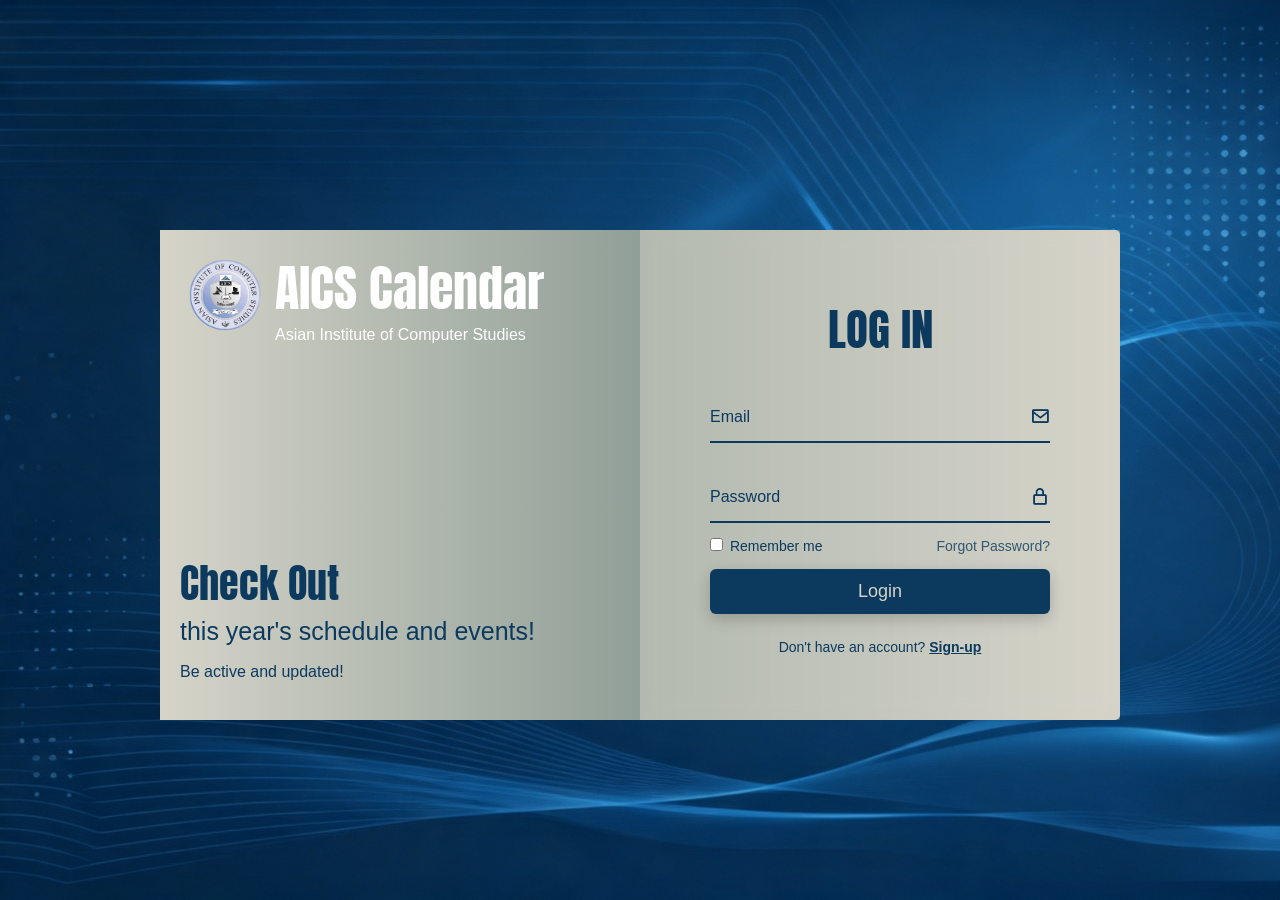
<file: index.html>
<!DOCTYPE html>
<html lang="en">
<head>
    <meta charset="UTF-8">
    <meta name="viewport" content="width=device-width, initial-scale=1.0">
    <title>Log in Calendar</title>
    <link rel="stylesheet" href="login.css" />
    <link href='https://unpkg.com/boxicons@2.1.4/css/boxicons.min.css' rel='stylesheet'>
    <link rel="preconnect" href="https://fonts.googleapis.com">
    <link rel="preconnect" href="https://fonts.gstatic.com" crossorigin>
    <link href="https://fonts.googleapis.com/css2?family=Anton&display=swap" rel="stylesheet">
</head>

<body>
<div class="background"></div>
  <div class="container">
    <div class="content">
      <div class="logo-wrapper">
        <a href="aicslogo.png" target="_blank">
          <img src="aicslogo.png" alt="AICS Logo" width="90" height="90">
        </a>
      <div class="logo-text">
        <h1>AICS Calendar</h1>
        <p>Asian Institute of Computer Studies</p>
      </div>
      </div>
    
    <div class="text-sci">
      <h2>Check Out<br><span>this year's schedule and events!</span></h2>

      <p>Be active and updated!</p>

    </div>
    </div>
    <div class="logreg-box">
      <div class="form-box login">
        <form action="#">
          <h2>LOG IN</h2>
          <div class="input-box">
            <span class="icon"><i class='bx bx-envelope'></i></span>
            <input type="email" required>
            <label>Email</label>
          </div>
          <div class="input-box">
            <span class="icon"><i class='bx bx-lock-alt'></i></span>
            <input type="password" required>
            <label>Password</label>
          </div>
          <div class="remember-forgot">
            <label><input type="checkbox"> Remember me</label>
            <a href="#">Forgot Password?</a>
          </div>
          <button type="submit" class="btn">Login</button>
          <div class="login-register">
            <p>Don't have an account? <a href="#" class="register-link">Sign-up</a></p>
          </div>
        </form>
      </div>

      <div class="form-box register">
        <form action="#">
          <h2>SIGN UP</h2>
          <div class="input-box">
            <span class="icon"><i class='bx bx-user' ></i></span>
            <input id="inpname" type="text" required>
            <label>Name</label>
          </div>

          <div class="input-box">
            <span class="icon"><i class='bx bx-envelope'></i></span>
            <input id="inpemail" type="email" required>
            <label>Email</label>
          </div>
          <div class="input-box">
            <span class="icon"><i class='bx bx-lock-alt'></i></span>
            <input id="inppassword" type="password" required>
            <label>Password</label>
          </div>

          <div class="remember-forgot">
            <label><input type="checkbox"> I agree to the terms and conditions</label>
          </div>

          <button id="signup" type="submit" class="btn">Sign Up</button>
          
          <div class="login-register">
            <p>Already have an account? <a href="#" class="login-link">Login</a></p>
          </div>
        </form>
      </div>
    </div>
  </div>
<script src="script.js"></script>
</body>
</file>
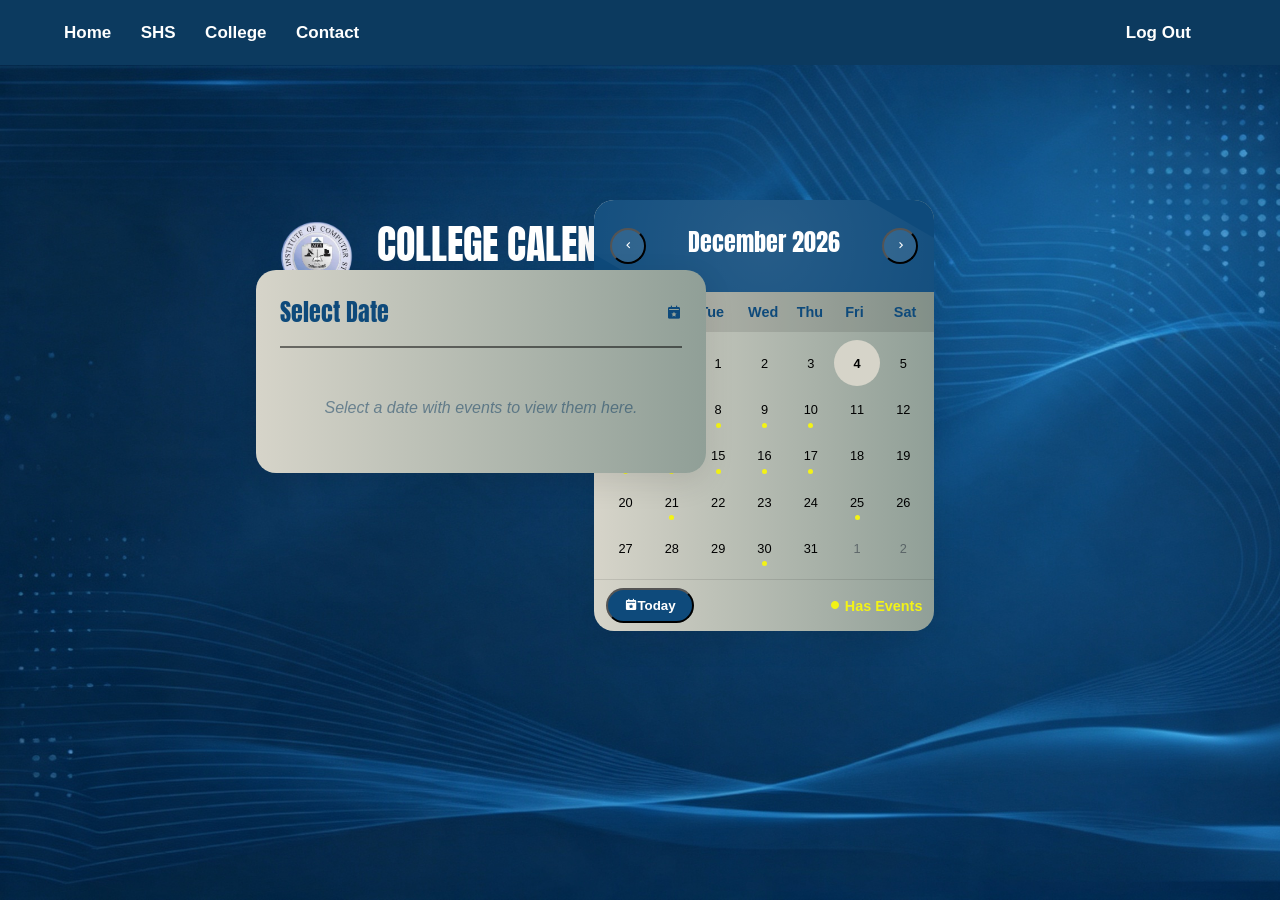
<file: college.html>
<!DOCTYPE html>
<html lang="en">
<head>
    <meta charset="UTF-8">
    <meta name="viewport" content="width=device-width, initial-scale=1.0">
    <title>College Calendar</title>
    <link rel="stylesheet" href="main.css" />
    <link href='https://unpkg.com/boxicons@2.1.4/css/boxicons.min.css' rel='stylesheet'>
    <link rel="preconnect" href="https://fonts.googleapis.com">
    <link rel="preconnect" href="https://fonts.gstatic.com" crossorigin>
    <link href="https://fonts.googleapis.com/css2?family=Anton&display=swap" rel="stylesheet">
</head>
<body class="collegecalendar">
    <header class="header">
        <nav class="navbar">
            <ul>
            <a href="main.html">Home</a>
            <a href="seniorhigh.html">SHS</a>
            <a href="college.html">College</a>
            <a href="contact.html">Contact</a>
            </ul>
        </nav>

        <nav class="navbar">
            <ul>
            <a href="index.html">Log Out</a>
            </ul>
        </nav>
    </header>

    <div class="background"></div>
        <div class="container3">
            <div class="content3">
                <div class="logo-wrapper3">
                    <img src="aicslogo.png" alt="AICS Logo" width="90" height="90">
                        <div class="text-sci3">
                            <h2>COLLEGE CALENDAR</h2>
                            <p>Asian Institute of Computer Studies</p>
                        </div>
                </div>
            </div>
        

        <div class="college-calendar">
            <div class="calendar-header2">
                <div class="nav-buttons2">
                    <button class="nav-btn2" id="prev-month2"><i class='bx bx-chevron-left' style='color:white'></i></button>
                    <button class="nav-btn2" id="next-month2"><i class='bx bx-chevron-right' style='color:white'></i></button>
                </div>
                <div class="month-year2" id="month-year2">August 2026</div>
            </div>

            <div class="weekdays2">
                <div class="weekday2">Sun</div>
                <div class="weekday2">Mon</div>
                <div class="weekday2">Tue</div>
                <div class="weekday2">Wed</div>
                <div class="weekday2">Thu</div>
                <div class="weekday2">Fri</div>
                <div class="weekday2">Sat</div>
            </div>

            <div class="days2" id="days2"></div>

            <div class="calendar-footer2">
                <button class="today-btn2" id="today-btn2"><i class='bx bxs-calendar-star'></i>Today</button>
                <div class="event-indicator2">
                    <i class='bx bxs-circle' style='font-size: 0.6rem'></i>
                    <span>Has Events</span>
                </div>
            </div>
        </div>

        <div class="event-panel2" id="event-panel2">
            <div class="event-header2">
                <div class="event-date2" id="event-date2">Select Date</div>
                <i class='bx bxs-calendar-star' style='color: #0e4a7b'></i>
            </div>
            <div class="event-list2" id="event-list2">
                <div class="no-events2">Select a date with events to view them here.</div>
            </div>
        </div>
        </div>

    <script src="college.js"></script>
</body>
</html>
</file>
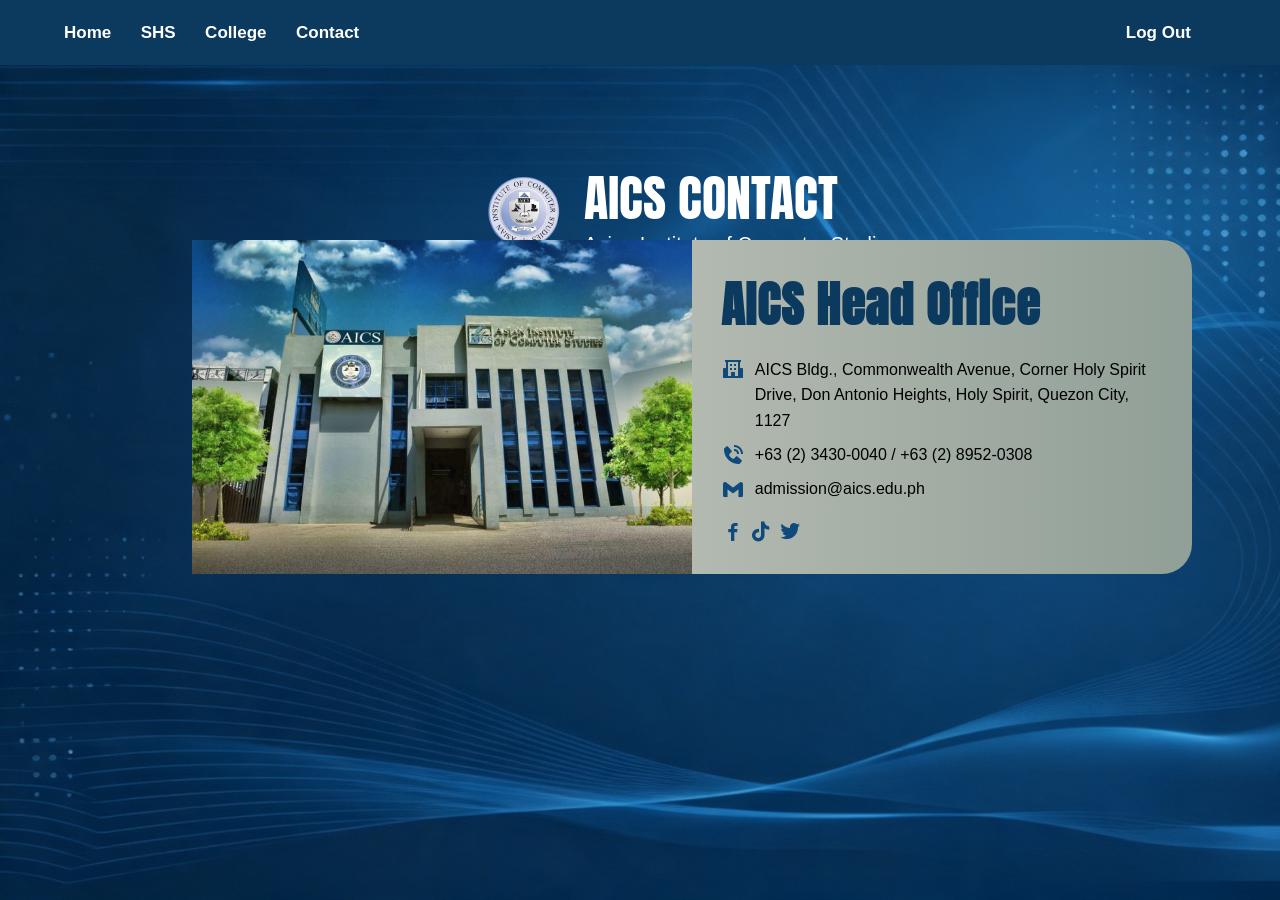
<file: contact.html>
<!DOCTYPE html>
<html lang="en">
<head>
    <meta charset="UTF-8">
    <meta name="viewport" content="width=device-width, initial-scale=1.0">
    <title>contact</title>
    <link rel="stylesheet" href="main.css" />
    <link href='https://unpkg.com/boxicons@2.1.4/css/boxicons.min.css' rel='stylesheet'>
    <link rel="preconnect" href="https://fonts.googleapis.com">
    <link rel="preconnect" href="https://fonts.gstatic.com" crossorigin>
    <link href="https://fonts.googleapis.com/css2?family=Anton&display=swap" rel="stylesheet">
</head>
<body>
    <header class="header">
        <nav class="navbar">
            <ul>
            <a href="main.html">Home</a>
            <a href="seniorhigh.html">SHS</a>
            <a href="college.html">College</a>
            <a href="contact.html">Contact</a>
            </ul>
        </nav>

        <nav class="navbar">
            <ul>
            <a href="index.html">Log Out</a>
            </ul>
        </nav>
    </header>

    <div class="background"></div>
        <div class="container">
            <div class="content">
                <div class="logo-wrapper4">
                    <img src="aicslogo.png" alt="AICS Logo" width="90" height="90">
                        <div class="text-sci">
                            <h2>AICS CONTACT</h2>
                            <p>Asian Institute of Computer Studies</p>
                        </div>
                </div>
            </div>

            <div class="main">
                <div class="image">
                    <img src="aicsnewbldg.jpg" alt="AICS bldg">
                    <div class="text-sci4">
                        <h2>AICS Head Office</h2>
                            <p><i class='bx bxs-school'></i>AICS Bldg., Commonwealth Avenue, Corner Holy Spirit Drive, Don Antonio Heights, Holy Spirit, Quezon City, 1127</p>
                            <p><i class='bx bxs-phone-call' ></i>+63 (2) 3430-0040 / +63 (2) 8952-0308</p>
                            <p><i class='bx bxl-gmail'></i>admission@aics.edu.ph</p>
                        <div class="social-icons">
                            <a href="https://www.facebook.com/aics.edu.ph"><i class='bx bxl-facebook'></i></a>
                            <a href="https://www.tiktok.com/@aicseduph"><i class='bx bxl-tiktok'></i></a>
                            <a href="https://x.com/aicseduph"><i class='bx bxl-twitter'></i></a>
                        </div>
                    </div>
                </div>
            </div>
        </div>
</body>
</html>
</file>
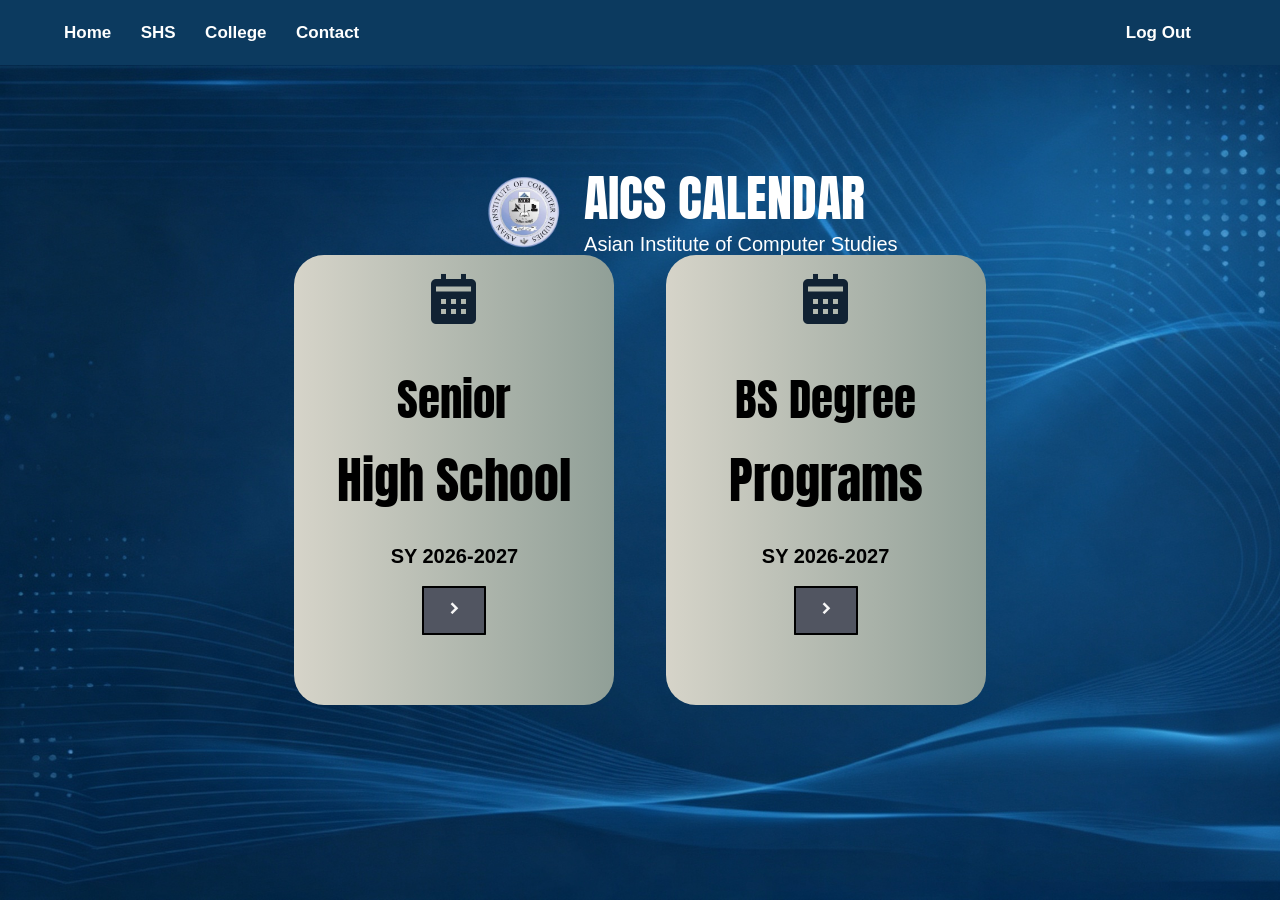
<file: main.html>
<!DOCTYPE html>
<html lang="en">
<head>
    <meta charset="UTF-8">
    <meta name="viewport" content="width=device-width, initial-scale=1.0">
    <title>Calendar</title>
    <link rel="stylesheet" href="main.css" />
    <link href='https://unpkg.com/boxicons@2.1.4/css/boxicons.min.css' rel='stylesheet'>
    <link rel="preconnect" href="https://fonts.googleapis.com">
    <link rel="preconnect" href="https://fonts.gstatic.com" crossorigin>
    <link href="https://fonts.googleapis.com/css2?family=Anton&display=swap" rel="stylesheet">
</head>
<body>
    <header class="header">
        <nav class="navbar">
            <ul>
            <a href="main.html">Home</a>
            <a href="seniorhigh.html">SHS</a>
            <a href="college.html">College</a>
            <a href="contact.html">Contact</a>
            </ul>
        </nav>

        <nav class="navbar">
            <ul>
            <a href="index.html">Log Out</a>
            </ul>
        </nav>
    </header>

        <div class="container">
            <div class="content">
                <div class="logo-wrapper">
                    <img src="aicslogo.png" alt="AICS Logo" width="90" height="90">
                        <div class="text-sci">
                            <h2>AICS CALENDAR</h2>
                            <p>Asian Institute of Computer Studies</p>
                        </div>
                </div>
            </div>
        

            <div class="content-one">
                    <div class="pfp">
                        <i class='bx bxs-calendar' style='color:#112233'></i>
                    </div>
                <div class="text-sci">
                    <h1>Senior<br><span>High School</span></h1>
                    <p>SY 2026-2027</p>
                        <nav class="next1">
                            <ul>
                                <a href="seniorhigh.html"><i class='bx bxs-chevron-right' style='color:#f7f7f7'></i></a>
                            </ul>
                        </nav>
                </div>
            </div>
        
            <div class="content-two">
                    <div class="pfp">
                        <i class='bx bxs-calendar' style='color:#112233'></i>
                    </div>
                <div class="text-sci">
                    <h1>BS Degree<br><span>Programs</span></h1>
                    <p>SY 2026-2027</p>
                        <nav class="next2">
                            <ul>
                                <a href="college.html"><i class='bx bxs-chevron-right' style='color:#f7f7f7'></i></a>
                            </ul>
                        </nav>
                </div>
            </div>
        </div>
    </div>

</body>
</html>
</file>
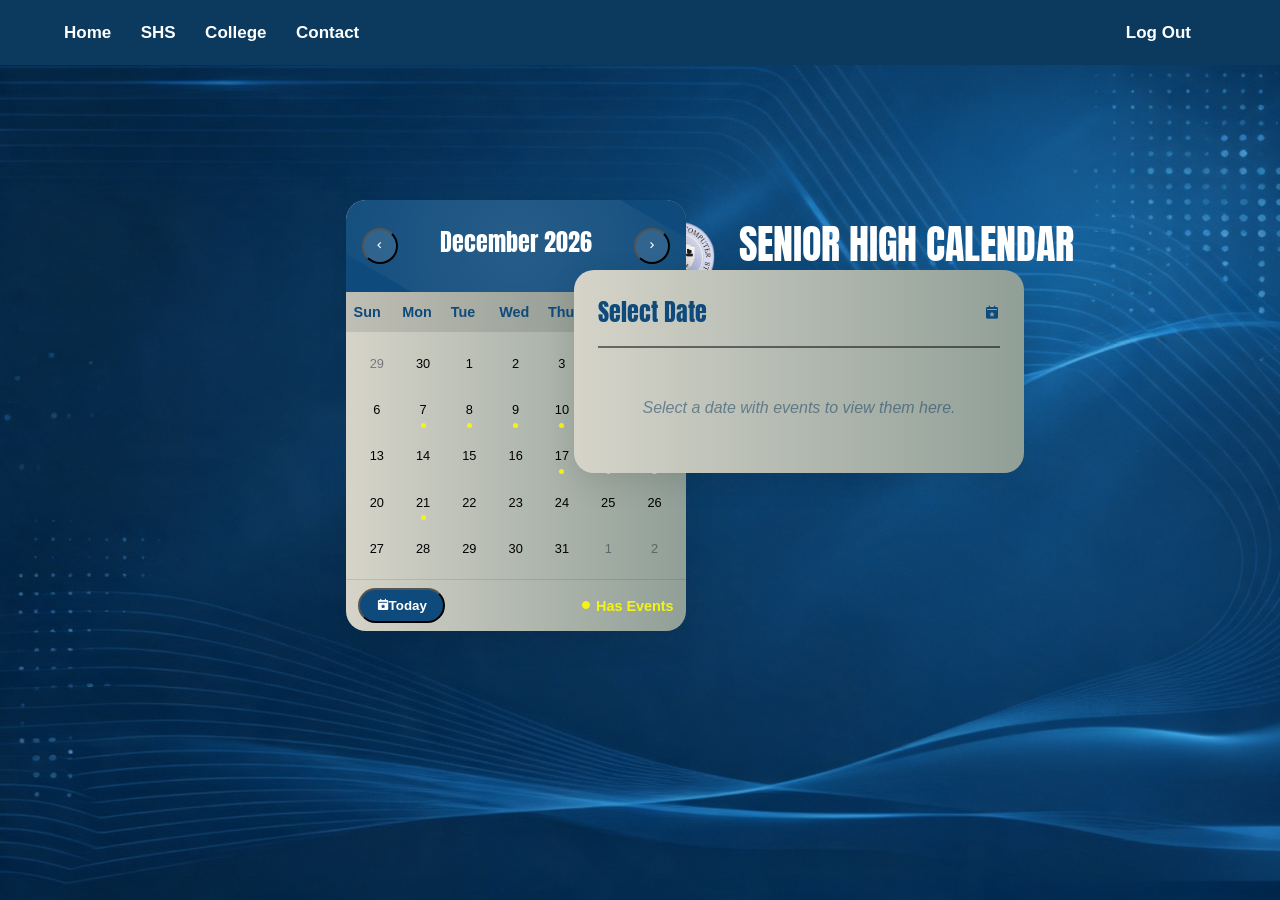
<file: seniorhigh.html>
<!DOCTYPE html>
<html lang="en">
<head>
    <meta charset="UTF-8">
    <meta name="viewport" content="width=device-width, initial-scale=1.0">
    <title>Senior High Calendar</title>
    <link rel="stylesheet" href="main.css" />
    <link href='https://unpkg.com/boxicons@2.1.4/css/boxicons.min.css' rel='stylesheet'>
    <link rel="preconnect" href="https://fonts.googleapis.com">
    <link rel="preconnect" href="https://fonts.gstatic.com" crossorigin>
    <link href="https://fonts.googleapis.com/css2?family=Anton&display=swap" rel="stylesheet">
</head>
<body class="shscalendar">
    <header class="header">
        <nav class="navbar">
            <ul>
            <a href="main.html">Home</a>
            <a href="seniorhigh.html">SHS</a>
            <a href="college.html">College</a>
            <a href="contact.html">Contact</a>
            </ul>
        </nav>

        <nav class="navbar">
            <ul>
            <a href="index.html">Log Out</a>
            </ul>
        </nav>
    </header>

    <div class="background"></div>
        <div class="container2">
            <div class="content2">
                <div class="logo-wrapper2">
                    <img src="aicslogo.png" alt="AICS Logo" width="90" height="90">
                        <div class="text-sci2">
                            <h2>SENIOR HIGH CALENDAR</h2>
                            <p>Asian Institute of Computer Studies</p>
                        </div>
                </div>
            </div>
        

        <div class="shs-calendar">
            <div class="calendar-header">
                <div class="nav-buttons">
                    <button class="nav-btn" id="prev-month"><i class='bx bx-chevron-left' style='color:white'></i></button>
                    <button class="nav-btn" id="next-month"><i class='bx bx-chevron-right' style='color:white'></i></button>
                </div>
                <div class="month-year" id="month-year">August 2026</div>
            </div>

            <div class="weekdays">
                <div class="weekday">Sun</div>
                <div class="weekday">Mon</div>
                <div class="weekday">Tue</div>
                <div class="weekday">Wed</div>
                <div class="weekday">Thu</div>
                <div class="weekday">Fri</div>
                <div class="weekday">Sat</div>
            </div>

            <div class="days" id="days"></div>

            <div class="calendar-footer">
                <button class="today-btn" id="today-btn"><i class='bx bxs-calendar-star'></i>Today</button>
                <div class="event-indicator">
                    <i class='bx bxs-circle' style='font-size: 0.6rem'></i>
                    <span>Has Events</span>
                </div>
            </div>
        </div>

        <div class="event-panel" id="event-panel">
            <div class="event-header">
                <div class="event-date" id="event-date">Select Date</div>
                <i class='bx bxs-calendar-star' style='color: #0e4a7b'></i>
            </div>
            <div class="event-list" id="event-list">
                <div class="no-events">Select a date with events to view them here.</div>
            </div>
        </div>
        </div>

    <script src="shs.js"></script>
</body>
</html>
</file>
<file: login.css>
* {
  margin: 0;
  padding: 0;
  box-sizing: border-box;
  font-family: "Roboto Condensed", sans-serif;
}

body {
  position: relative;
  width: 100%;
  height: 100vh;
  background: url('aicsbg.png') no-repeat;
  background-size: cover;
  padding-top: 80px;
  padding-bottom: 2rem;
}

.container {
  position: absolute;
  top: 50%;
  left: 50%;
  transform: translate(-50%, -50%);
  width: 75%;
  height: 490px;
  background: linear-gradient(to right, #909f97, #d6d4c9);
  background-size: cover;
  background-position: center;
  border-radius: 5px;
  margin-top: 25px;
}

.container .content {
  position: absolute;
  top: 0%;
  left: 0%;
  width: 50%;
  height: 490px;
  background: linear-gradient(to right, #d6d4c9, #909f97);
  background-size: cover;
  background-position: center;
  padding: 20px;
  color: #0c3a5f;
  display: flex;
  justify-content: space-between;
  flex-direction: column;
}

.logo-wrapper {
  display: flex;
  align-items: flex-start;
  gap: 5px;
}

.logo-text {
  display: flex;
  flex-direction: column;
  align-items: flex-start;
  gap: 1px;
}

.logo-wrapper h1{
  margin: 0;
  padding: 0;
  font-family: "Anton", sans-serif;
  font-weight: 400;
  font-size: 50px;
  color: white;
}

.logo-wrapper p {
  margin: 0;
  padding: 0;
  color: white;
}

.text-sci {
  line-height: 1;
  margin: 0;
  color: #0c3a5f;;
}

.text-sci h2 {
  font-family: "Anton", sans-serif;
  font-weight: 400;
  font-size: 40px;
  line-height: 1;
}

.text-sci h2 span {
  font-size: 25px;
  font-weight: 400;
}

.text-sci p {
  font-size: 16px;
  margin: 20px 0;
  font-weight: 400;
}

.container .logreg-box {
  position: absolute;
  top: 0%;
  right: 0%;
  width: calc(100% - 50%);
  height: 100%;
  background: transparent;
  overflow: hidden;
}

.logreg-box {
  position: relative;
  width: 500px;
}

.logreg-box .form-box {
  color: #0c3a5f;
  position: absolute;
  display: flex;
  justify-content: center;
  align-items: center;
  top: 0;
  left: 0;
  transform: translate(-50%, -50%);
  width: 100%;
  height: 100%;
  background: transparent;
  backdrop-filter: blur(10px);
}

.logreg-box .form-box.login {
  transform: translateX(0); 
  transition: transform 0.6s ease;
}

.logreg-box.active .form-box.login {
    transform: translateX(-490px);
}

.logreg-box .form-box.register {
    transform: translateX(490px);
    transition: transform 0.6s ease;
}

.logreg-box.active .form-box.register {
    transform: translateX(0);
}

.form-box h2 {
  font-family: "Anton", sans-serif;
  font-weight: 400;
  color: #0c3a5f;
  font-size: 45px;
  text-align: center;
}

.form-box .input-box {
  position: relative;
  width: 340px;
  height: 50px;
  border-bottom: 2px solid #0c3a5f;
  margin: 30px 0;
  font-size: 16px;
  color: #0c3a5f;
}

.input-box input{
  width: 100%;
  height: 100%;
  background: transparent;
  border: none;
  outline: none;
  font-size: 16px;
  font-weight: 500;
  color: #0c3a5f;
  padding-right: 30px;
}

.input-box label {
  position: absolute;
  top: 50%;
  left: 0;
  transform: translateY(-50%);
  font-size: 16px;
  font-weight: 500;
  color: #0c3a5f;
  pointer-events: none;
  transition: 0.5s ease;
}

.input-box input:focus ~ label,
.input-box input:valid ~ label {
  top: -5px;
  color: #0c3a5f;
  font-size: 12px;
}

.input-box .icon{
  position: absolute;
  top: 13px;
  right: 0;
  font-size: 20px;
  color: #0c3a5f;
}

.form-box .remember-forgot {
  font-size: 14px;
  font-weight: 500;
  color: #0c3a5f;
  display: flex;
  justify-content: space-between;
  margin: -15px 0 15px;
}

.remember-forgot label input {
  accent-color: #0c3a5f;
  margin-right: 3px;
}

.remember-forgot a {
  color: #0c3a5f;
  text-decoration: none;
  opacity: 0.8;
}

.remember-forgot a:hover {
  text-decoration: underline;
}

.btn {
  width: 100%;
  height: 45px;
  background: #0c3a5f;
  border: none;
  outline: none;
  border-radius: 6px;
  cursor: pointer;
  font-size: 18px;
  font-weight: 500;
  color: #d6d4c9;
  box-shadow: 0 5px 15px rgba(0, 0, 0, 0.2);
}

.form-box .login-register {
  font-size: 14px;
  font-weight: 500;
  color: #0c3a5f;
  text-align: center;
  margin-top: 25px;
}

.login-register p a {
  color: #0c3a5f;
  text-decoration: underline;
  font-weight: 600;
}

.login-register p a:hover {
  text-decoration: underline;
}
</file>
<file: main.css>
* {
    margin: 0;
    padding: 0;
    box-sizing: border-box;
    font-family: "Roboto Condensed", sans-serif;
}

body {
    position: relative;
    width: 100%;
    height: 100vh;
    background: url('aicsbg.png') no-repeat;
    background-size: cover;
    padding-top: 80px;
    padding-bottom: 2rem;
}

.header {
    position: fixed;
    top: 0;
    left: 0;
    width: 100%;
    height: 65px;
    padding: 12px 5%;
    background: #0c3a5f;
    display: flex;
    flex-wrap: wrap;
    justify-content: space-between;
    align-items: center;
    z-index: 100;
    list-style: none;
    gap: 10px;
}

.navbar {
    display: flex;
    flex-wrap: wrap;
    gap: 10px;
}

.navbar a {
    position: relative;
    font-size: 17px;
    color: white;
    text-decoration: none;
    font-weight: 700;
    margin-right: 25px;
}

.navbar a::after {
    content: '';
    position: absolute;
    left: 0;
    bottom: -3px;
    width: 100%;
    height: 2px;
    background: white;
    border-radius: 5px;
    transform: translateY(10px);
    transform-origin: bottom;
    opacity: 0;
    transition: 0.5s;
}

.navbar a:hover::after {
    transform: translateY(0);
    opacity: 1;
}

@view-transition {
  navigation: auto;
}

.container, .container2, .container3 {
    width: 90%;
    max-width: 1200px;
    margin: 0 auto;
}

.logo-wrapper, .logo-wrapper2, .logo-wrapper3, .logo-wrapper4{
    position: absolute;
    transform: translateX(90%);
    display: flex;
    justify-content: center;
    align-items: center;
    gap: 15px;
    text-shadow: 30% 30% 30% rgba(0, 0, 0, 0.5);
    margin: 2rem auto;
}

.logo-wrapper {
    top: 15%;
    left: 8%;
}

.logo-wrapper2 {
    top: 20%;
    right: 47%;
}

.logo-wrapper3 {
    top: 20%;
    left: -6%;
}

.logo-wrapper4 {
    top: 15%;
    left: 8%;
}

.content .logo-wrapper {
    font-size: 170px;
    opacity: 1;
}

.main {
    position: absolute;
    top: 240px;
    left: 15%;
    width: 1000px;
    background: linear-gradient(to right, #d6d4c9, #909f97);
    border-radius: 30px;
    height: auto;
    padding: 0;
}

.main .image {
    display: flex;
    align-items: stretch;
    width: 100%;
}

.main .image img {
    width: 500px;
    height: auto;
    object-fit: cover;
    display: block;
}

.text-sci, .text-sci2, .text-sci3 {
    display: flex;
    flex-direction: column;
    gap: 5px;
}

.text-sci h2, .text-sci2 h2, .text-sci3 h2 {
    margin: 0;
    padding: 0;
    font-family: "Anton", sans-serif;
    font-weight: 400;
    color: white;
    line-height: 1.2;
}

.text-sci h2 {
    font-size: 50px;
}

.text-sci2 h2, .text-sci3 h2 {
    font-size: 40px;
}

.text-sci4 {
    padding: 1.8rem;
    flex: 1;
}

.text-sci4 h2 {
    margin-top: 0;
    margin-bottom: 1rem;
    font-family: "Anton", sans-serif;
    font-size: 3rem;
    color: #0c3a5f;
    letter-spacing: 1px;
}

.text-sci p, .text-sci2 p, .text-sci3 p {
    margin: 0;
    padding: 0;
    font-family: "Roboto Condensed", sans-serif;
    font-weight: 400;
    color: white;
}

.text-sci p {
    font-size: 20px;
}

.text-sci2 p, .text-sci3 p {
    font-size: 18px;
}

.text-sci4 p {
    font-family: "Roboto Condensed", sans-serif;
    font-weight: 500;
    font-size: 1rem;
    color: black;
    margin: 0.5rem 0;
    line-height: 1.6;
    display: flex;
    align-items: flex-start;
    gap: 10px;
}

.text-sci4 p i {
    color: #0e4a7b;
    font-size: 1.5rem;
    margin-top: 2px;
    flex-shrink: 0;
}

.social-icons a i {
  font-size: 1.5rem;
  color: #0e4a7b;
  margin-top: 10px;
  transition: 0.5s ease;
}

.social-icons a:hover i {
  transform: scale(1.5);
  opacity: 1;
}

.content-one, .content-two {
    position: absolute;
    top: 255px;
    width: 25%;
    height: 50%;
    background:linear-gradient(to right, #d6d4c9, #909f97);
    background-position: center;
    border-radius: 30px;
    margin-top: 0;
    padding: 20px;
    overflow: hidden;
    transform-style: preserve-3d;
    perspective: 1000px;
    transition: all .3s ease;
}

.content-one:hover, .content-two:hover {
    transform: translateY(-5px);
}

.content-one {
    left: 23%;
}

.content-two {
    right: 23%;
}

.pfp {
    position: relative;
    top: -6px;
    left: 50%;
    width: 100px;
    height: 100;
    align-items: center;
    justify-content: center;
    font-size: 60px;
    display: flex;
    border-radius: 50%;
    transform: translateX(-50%);
}

.content-one h1, .content-two h1 {
    position: absolute;
    top: 20%;
    left: 0%;
    width: 100%;
    height: 25%;
    padding: 20px;
    font-family: "Anton", sans-serif;
    font-weight: 400;
    font-size: 45px;
    color: black;
    text-align: center;
    display: flex;
    justify-content: space-between;
    flex-direction: column;
}

.content-one span, .content-two span {
    position: absolute;
    top: 68%;
    left: 0%;
    width: 100%;
    height: 30%;
    padding: 20px;
    font-family: "Anton", sans-serif;
    font-weight: 400;
    font-size: 50px;
    color: black;
    text-align: center;
    display: flex;
    justify-content: space-between;
    flex-direction: column;
}

.content-one p, .content-two p {
    position: absolute;
    top: 60%;
    left: 0%;
    width: 100%;
    height: 30%;
    padding: 20px;
    font-family: "Roboto Condensed", sans-serif;
    font-weight: 700;
    font-size: 20px;
    color: black;
    text-align: center;
    display: flex;
    justify-content: space-between;
    flex-direction: column;
}

.next1, .next2 {
    position: absolute;
    bottom: 70px;
    left: 50%;
    transform: translateX(-50%);
    width: 20%;
    height: 11%;
    padding: 8px;
    display: flex;
    align-items: center;
    justify-content: center;
    gap: 15px;
    font-size: 20px;
    border: 2px solid black;
    border-radius: 1%;
    background: #515561;
    cursor: pointer;
    transition: 0.5s ease;
}

.next1:hover, .next2:hover {
  transform: translateX(-50%) scale(1.2);
  opacity: 1;
}

.shscalendar, .collegecalendar {
    display: flex;
    justify-content: center;
    align-items: center;
    min-height: 100vh;
}

.shs-calendar, .college-calendar {
    position: fixed;
    top: 200px;
    background: linear-gradient(to right, #d6d4c9, #909f97);
    border-radius: 20px;
    box-shadow: 0 10px 30px rgba(0, 0, 0, 0.1);
    width: 100%;
    max-width: 340px;
    overflow: hidden;
    transform-style: preserve-3d;
    perspective: 1000px;
    transition: all .3s ease;
}

.shs-calendar {
    left: 27%;
}

.college-calendar {
    right: 27%;
}

.shs-calendar:hover, .college-calendar:hover {
    transform: translateY(-5px);
    box-shadow: 0 15px 35px rgba(0, 0, 0, 0.15);
}

.calendar-header, .calendar-header2 {
    background: #0e4a7b;
    color: white;
    padding: 1.5rem;
    text-align: center;
    position: relative;
    overflow: hidden;
}

.calendar-header::before, .calendar-header2::before {
    content: '';
    position: absolute;
    top: -50%;
    left: -50%;
    width: 200%;
    height: 200%;
    background: radial-gradient(circle, rgba(255,255,255,0.1) 0%, rgba(255,255,255,0)70%);
    transform: rotate(30deg);
}

.month-year, .month-year2 {
    font-size: 1.5rem;
    font-family: "Anton", sans-serif;
    font-weight: 400;
    margin-bottom: 0.5rem;
    position: relative;
}

.nav-buttons, .nav-buttons2 {
    display: flex;
    justify-content: space-between;
    position: absolute;
    width: 100%;
    top: 50%;
    left: 0;
    transform: translateY(-50%);
    padding: 0 1rem;
    z-index: 1;
}

.nav-btn, .nav-btn2 {
    background: rgba(255,255,255,0.1);
    color: white;
    width: 36px;
    height: 36px;
    border-radius: 50%;
    cursor: pointer;
    transition: all .3s ease;
    display: flex;
    align-items: center;
    justify-content: center;
}

.nav-btn:hover, .nav-btn2:hover {
    background: rgba(0,0,0,0.3);
    transform: scale(1.1);
}

.weekdays, .weekdays2 {
    display: grid;
    grid-template-columns: repeat(7, 1fr);
    width: 100%;
    text-align: center;
    font-weight: 600;
    padding: 4px 0;
    background: rgba(0, 0, 0, 0.1);
    color: #0e4a7b;
    margin: 0;
    box-sizing: border-box;
}

.weekday, .weekday2 {
    display: grid;
    grid-template-columns: repeat(7, 1fr);
    gap: 0;
    text-align: center;
    padding: 0.5rem;
    font-size: .9rem;
}

#days, #days2 {
    display: grid;
    grid-template-columns: repeat(7, 1fr);
    gap: 0;
    padding: 0.5rem;
    width: 100%;
    font-size: .8rem;
}

.day, .day2 {
    position: relative;
    text-align: center;
    font-weight: 500;
    color: black;
    padding: 10px 4px;
    min-height: 40px;
    box-sizing: border-box;
    aspect-ratio: 1;
    display: flex;
    align-items: center;
    justify-content: center;
    border-radius: 50%;
    cursor: pointer;
    margin: 0;
    transition: all .3s ease;
}

.day:hover, .day2:hover{
    background: rgba(0, 0, 0, 0.1);
    transform: scale(1.1);
}

.day.today, .day2.today2 {
    background: #d6d4c9;
    color: black;
    font-weight: bold;
}

.day.selected, .day2.selected2 {
    background: #9a111f;
    color: white;
    font-weight: bold;
    animation: pop .3s ease;
}

@keyframes pop {
    0% {transform:scale(1);}
    50% {transform: scale(1.2);}
    100%{transform:scale(1);}
}

.day.other-month, .day2.other-month {
    color: #1f2634;
    opacity: .5;
}

.day.has-events::after, .day2.has-events2::after {
    content: '';
    position: absolute;
    bottom: 5px;
    width: 5px;
    height: 5px;
    border-radius: 50%;
    background: rgb(243, 243, 22);
}

.calendar-footer, .calendar-footer2{
    padding: 8px 12px;
    text-align: center;
    border-top: 1px solid rgba(0, 0, 0, 0.1);
    display: flex;
    justify-content: space-between;
}

.today-btn, .today-btn2 {
    background: #0e4a7b;
    color: white;
    padding: .5rem 1rem;
    border-radius: 50px;
    cursor: pointer;
    transition: all .3s ease;
    font-family: "Roboto Condensed", sans-serif;
    font-weight: 700;
}

.today-btn:hover, .today-btn2:hover {
    transform: translateY(-2px);
    box-shadow: 0 5px 15px rgba(0, 0, 0, 0.1);
}

.event-indicator, .event-indicator2 {
    font-family: "Roboto Condensed", sans-serif;
    font-weight: 700;
    font-size: .90rem;
    color: rgb(243, 243, 22);
    display: flex;
    align-items: center;
    gap: 5px;
}

.event-panel, .event-panel2 {
    position: absolute;
    top: 270px;
    background: linear-gradient(to right, #d6d4c9, #909f97);
    border-radius: 20px;
    box-shadow: 0 10px 30px rgba(0, 0, 0, 0.1);
    padding: 1.5rem;
    width: 100%;
    max-width: 450px;
    height: fit-content;
    animation: pageFade 0.5s ease forwards;
    opacity: 0;
}

.event-panel {
    right: 20%;
}

.event-panel2 {
    left: 20%;
}

@keyframes pageFade {
  from { opacity: 0; transform: translateY(15px); }
  to   { opacity: 1; transform: translateY(0); }
}

.event-header, .event-header2 {
    display: flex;
    justify-content: space-between;
    align-items: center;
    margin-bottom: 1.2rem;
    padding-bottom: 1rem;
    border-bottom: 2px solid rgba(0, 0, 0, 0.5);
}

.event-date, .event-date2 {
    font-size: 1.5rem;
    font-family: "Anton", sans-serif;
    font-weight: 400;
    color: #0e4a7b;
}

.event-list, .event-list2 {
    max-height: 350px;
    overflow-y: auto;
}

.event-item, .event-item2 {
    padding: .8rem;
    margin-bottom: .8rem;
    background: #9a111f;
    border-radius: 12px;
    display: flex;
    align-items: center;
    gap: 12px;
    box-shadow: 0 3px 10px rgba(0, 0, 0, 0.5);
    transition: transform .2s ease;
}

.event-item:hover, .event-item2:hover {
    transform: translateX(5px);
}

.event-color, .event-color2 {
    width: 14px;
    height: 14px;
    border-radius: 50%;
    background: rgb(243, 243, 22);
    flex-shrink: 0;
}

.event-time, .event-time2 {
    font-weight: 600;
    color: white;
    min-width: 80px;
}

.event-text, .event-text2 {
    color: white;
    font-family: "Roboto Condensed", sans-serif;
    font-weight: 400;
    flex: 1;
}

.no-events, .no-events2 {
    text-align: center;
    font-family: "Roboto Condensed", sans-serif;
    font-weight: 500;
    color: #0c3a5f;
    opacity: .5;
    padding: 2rem 1rem;
    font-style: italic;
}

.event-icon, .event-icon2 {
    font-size: 1.2 rem;
    color: yellow;
    margin-right: 10px;
}

@media (max-width: 767px) {
    .shscalendar {
        gap: 15px;
    }

    .shs-calendar, .event-panel {
        width: 100%;
        margin: 0 auto;
    }

    .collegecalendar {
        gap: 15px;
    }

    .college-calendar, .event-panel2 {
        width: 100%;
        margin: 0 auto;
    }

    .event-panel, .event-panel2 {
        max-width: 400px;
    }

    .event-date, .event-date2 {
        font-size: 1.3rem;
    }
}
</file>
